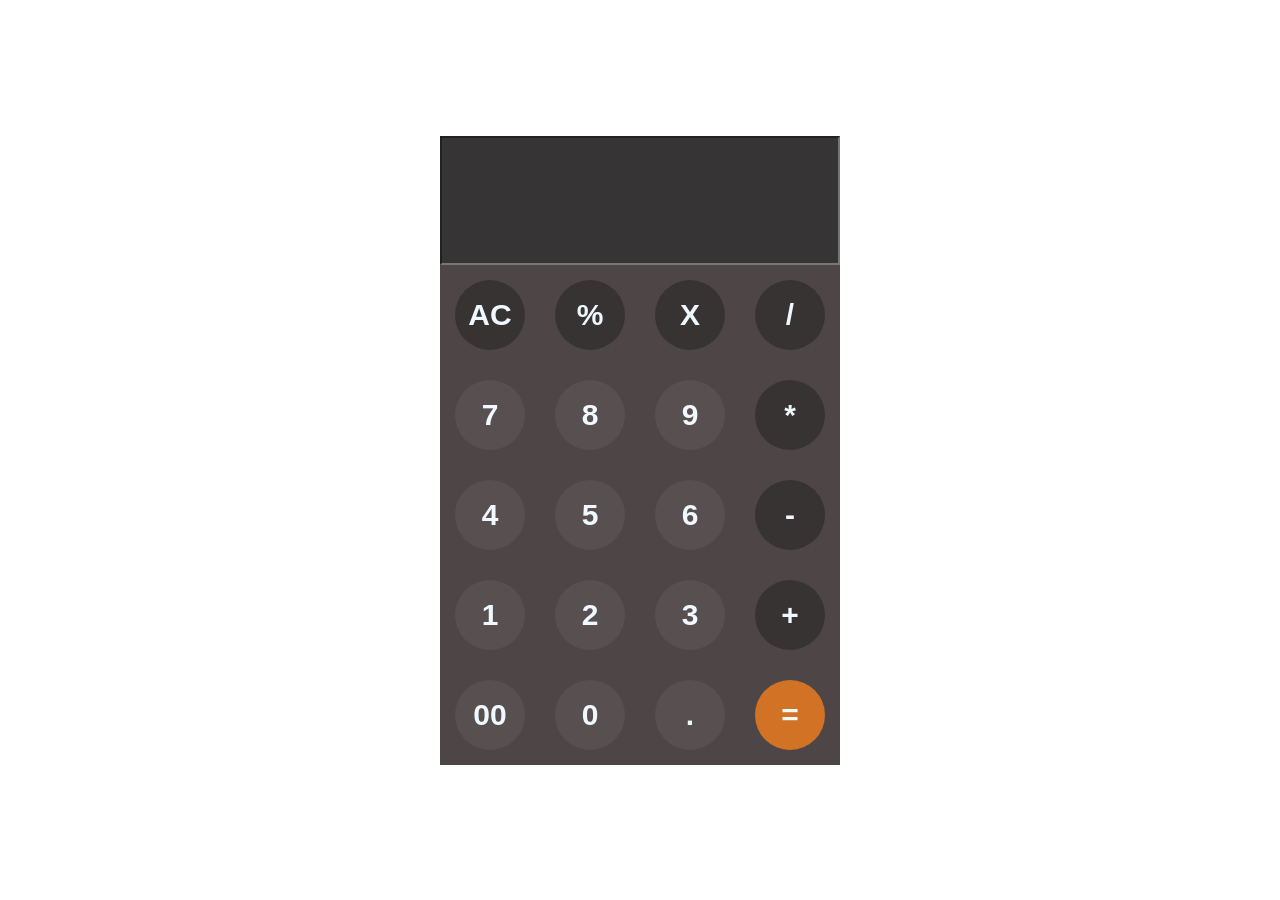
<file: Calculator/index.html>
<!DOCTYPE html>
<html lang="en">
<head>
    <meta charset="UTF-8">
    <meta name="viewport" content="width=device-width, initial-scale=1.0">
    <title>Calculator</title>
    <link rel="stylesheet" href="style.css">
</head>

<body>

    <div class="calculator">

        <input type="text" id="dis" readonly>

        <div class="numbers">

            <button onclick="cleardis()" class="btn">AC</button>
            <button onclick="display('%')" class="btn">%</button>
            <button onclick="remove()" class="btn">X</button>
            <button onclick="display('/')" class="btn">/</button>

            <button onclick="display('7')">7</button>
            <button onclick="display('8')">8</button>
            <button onclick="display('9')">9</button>
            <button onclick="display('*')" class="btn">*</button>

            <button onclick="display('4')">4</button>
            <button onclick="display('5')">5</button>
            <button onclick="display('6')">6</button>
            <button onclick="display('-')" class="btn">-</button>

            <button onclick="display('1')">1</button>
            <button onclick="display('2')">2</button>
            <button onclick="display('3')">3</button>
            <button onclick="display('+')" class="btn">+</button>

            <button onclick="display('00')">00</button>
            <button onclick="display('0')">0</button>
            <button onclick="display('.')">.</button>
            <button onclick="calci()" id="btn1">=</button>

        </div>

    </div>

    <script src="script.js"></script>

</body>
</html>
</file>
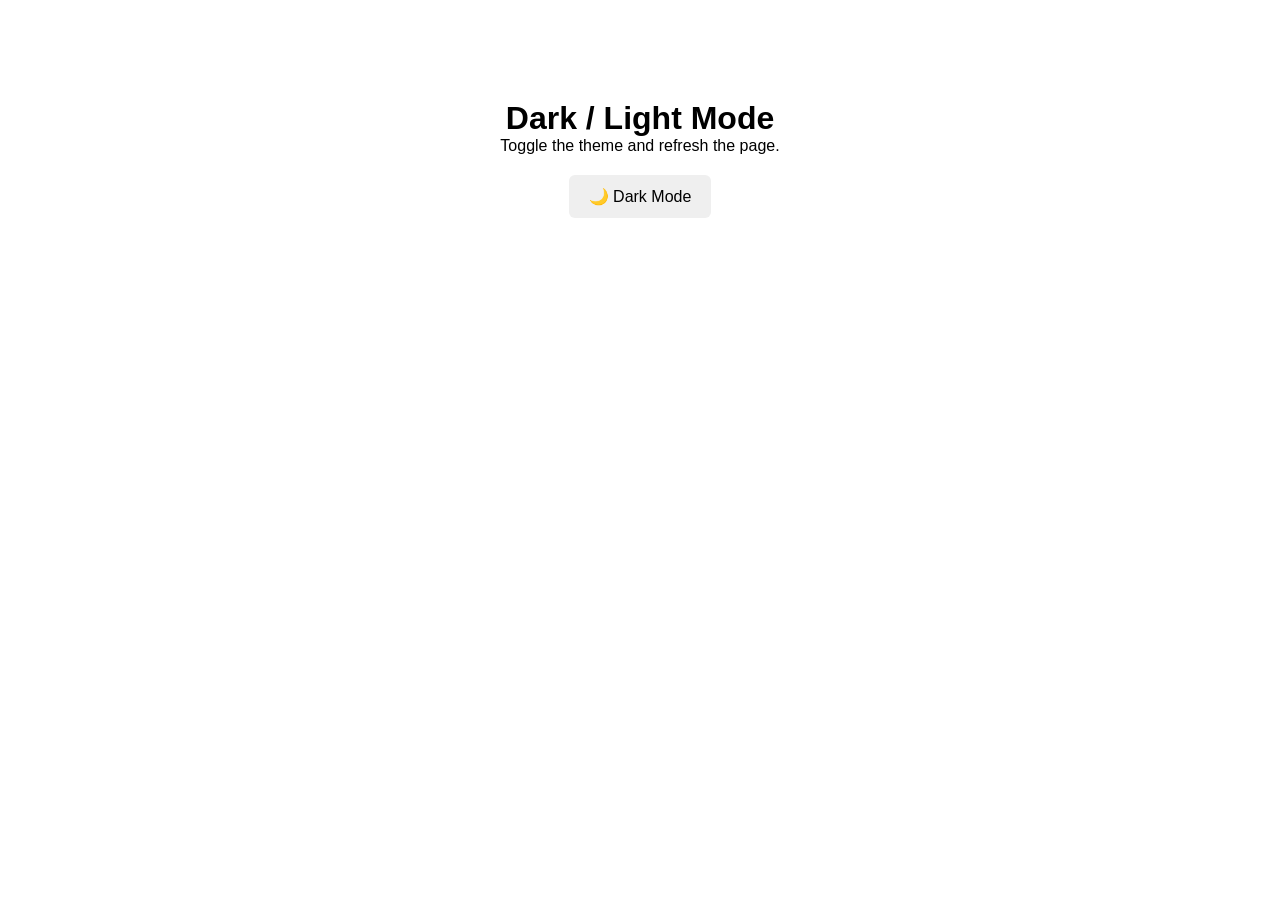
<file: Dark-Light Mode Toggle/index.html>
<!DOCTYPE html>
<html lang="en">
<head>
    <meta charset="UTF-8">
    <meta name="viewport" content="width=device-width, initial-scale=1.0">
    <title>Dark Light Mode</title>
    <link rel="stylesheet" href="style.css">
</head>
<body>

    <div class="container">
        <h1>Dark / Light Mode</h1>
        <p>Toggle the theme and refresh the page.</p>

        <button id="toggleBtn">🌙 Dark Mode</button>
    </div>

    <script src="script.js"></script>
</body>
</html>
</file>
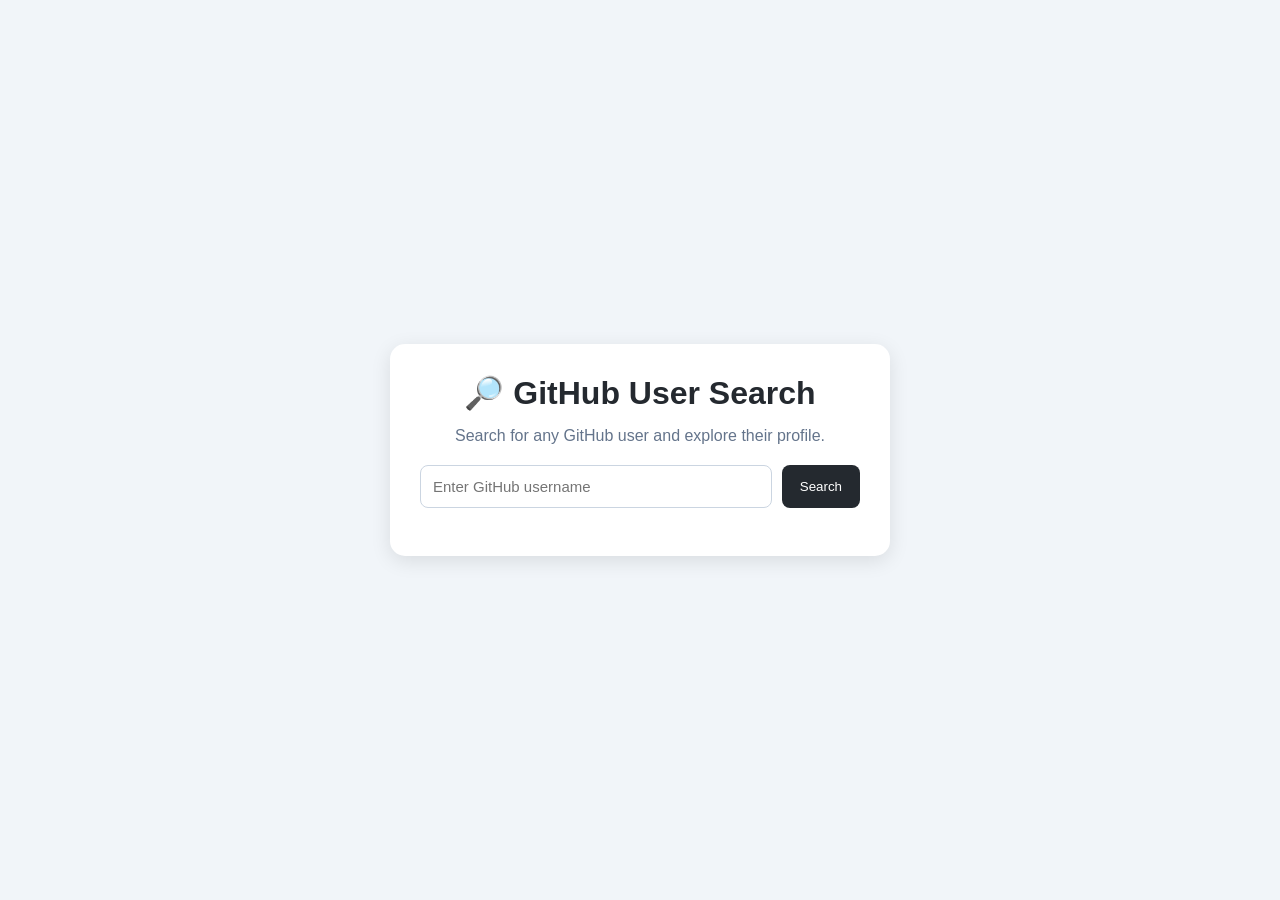
<file: GitHub-User-Search/index.html>
<!DOCTYPE html>
<html lang="en">
<head>
    <meta charset="UTF-8">
    <meta name="viewport" content="width=device-width, initial-scale=1.0">
    <title>GitHub User Search</title>
    <link rel="stylesheet" href="style.css">
</head>
<body>

    <div class="container">
        <h1>🔎 GitHub User Search</h1>
        <p>Search for any GitHub user and explore their profile.</p>

        <form id="searchForm">
            <input
                type="text"
                id="username"
                placeholder="Enter GitHub username"
                required
            >
            <button type="submit">Search</button>
        </form>

        <p id="message"></p>
        <div id="profile"></div>
    </div>

    <script src="script.js"></script>
</body>
</html>
</file>
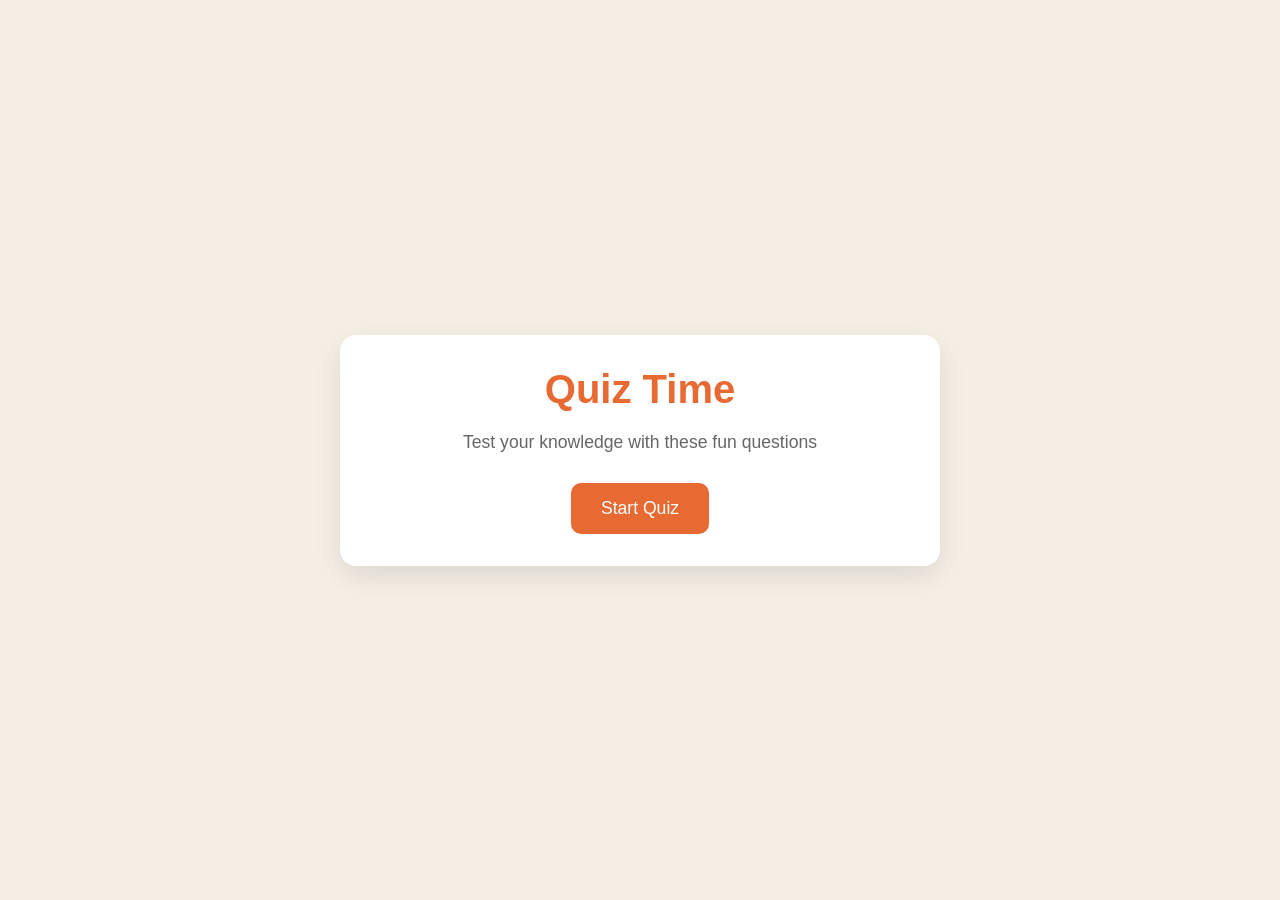
<file: Quiz-Game/index.html>
<!doctype html>
<html lang="en">
  <head>
    <meta charset="UTF-8" />
    <meta name="viewport" content="width=device-width, initial-scale=1.0" />
    <title>Quiz - Game</title>
    <link rel="stylesheet" href="style.css" />
  </head>
  <body>
    <div class="container">
      <div class="screen active" id="start-screen">
        <h1>Quiz Time</h1>
        <p>Test your knowledge with these fun questions</p>
        <button id="start-btn">Start Quiz</button>
      </div>

      <div class="screen" id="quiz-screen">
        <div class="quiz-header">
          <h2 id="question-text">Question goes here</h2>
          <div class="quiz-info">
            <p>
              Question <span id="current-question">1</span> of
              <span id="total-questions">5</span>
            </p>
            <p>Score: <span id="score">0</span></p>
          </div>
        </div>

        <div id="answers-container" class="answers-container">
          <!-- Answer buttons will be insterted here from our js code later at some point -->
        </div>

        <div class="progress-bar">
          <div id="progress" class="progress"></div>
        </div>
      </div>

      <div id="result-screen" class="screen">
        <h1>Quiz Results</h1>
        <div class="result-info">
          <p>
            You scored <span id="final-score">0</span> out of
            <span id="max-score">5</span>
          </p>

          <div id="result-message">Good job!</div>
        </div>
        <button id="restart-btn">Restart Quiz</button>
      </div>
    </div>

    <script src="script.js"></script>
  </body>
</html>
</file>
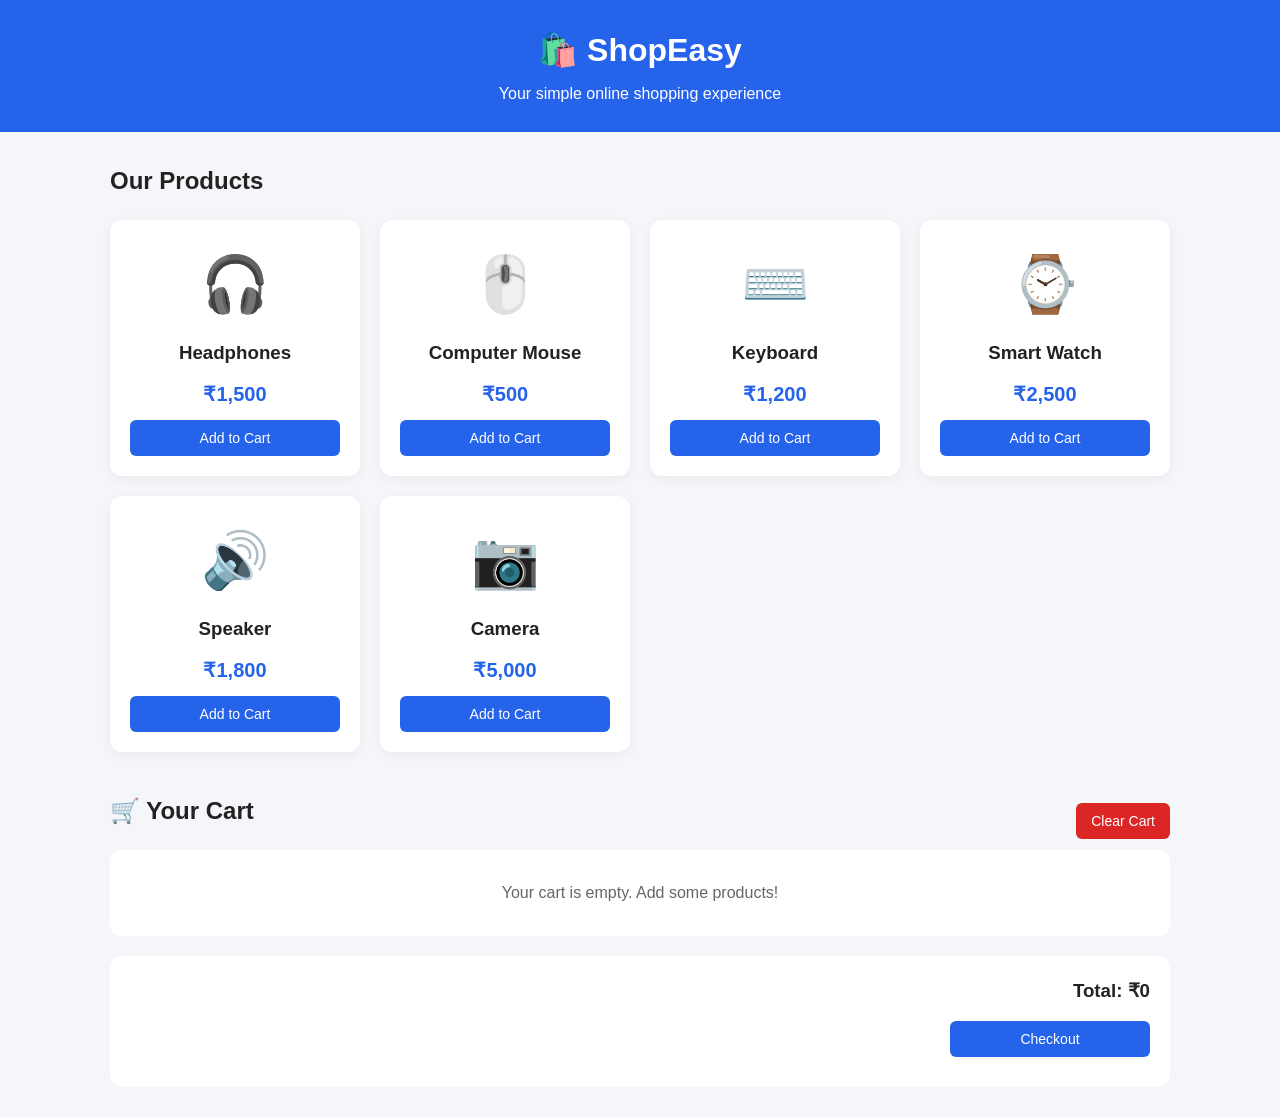
<file: Shopping Cart/index.html>
<!DOCTYPE html>
<html lang="en">
<head>
    <meta charset="UTF-8">
    <meta name="viewport" content="width=device-width, initial-scale=1.0">
    <title>Shopping Cart</title>
    <link rel="stylesheet" href="style.css">
</head>
<body>

    <header>
        <h1>🛍️ ShopEasy</h1>
        <p>Your simple online shopping experience</p>
    </header>

    <main>
        <section class="products-section">
            <h2>Our Products</h2>
            <div id="products" class="products-grid"></div>
        </section>

        <section class="cart-section">
            <div class="cart-heading">
                <h2>🛒 Your Cart</h2>
                <button id="clear-cart" class="clear-btn">
                    Clear Cart
                </button>
            </div>

            <div id="cart-items"></div>

            <div class="cart-summary">
                <h3>Total: ₹<span id="total">0</span></h3>
                <button id="checkout-btn">Checkout</button>
                <p id="message"></p>
            </div>
        </section>
    </main>

    <script src="script.js"></script>
</body>
</html>
</file>
<file: Calculator/style.css>
* {
    box-sizing: border-box;
}

body {
    margin: 0;
    padding: 0;
    min-height: 100vh;

    display: flex;
    justify-content: center;
    align-items: center;
}

.calculator {
    display: inline-block;
}

#dis {
    padding: 40px;
    width: 400px;
    background-color: rgb(54, 52, 52);
    color: aliceblue;
    font-size: 40px;
    font-weight: bold;
}

.numbers {
    display: grid;
    grid-template-columns: repeat(4, 1fr);
    width: fit-content;
    height: 500px;
    background-color: rgb(78, 70, 70);
}

button {
    border-radius: 50px;
    width: 70px;
    height: 70px;
    font-size: 30px;
    font-weight: bold;
    border: none;
    color: aliceblue;
    margin: 15px;
    background-color: rgba(125, 114, 114, 0.221);
}

button:hover {
    background-color: rgb(151, 137, 137);
}

.btn {
    background-color: rgb(55, 51, 51);
}

#btn1 {
    background-color: rgb(209, 114, 36);
}
</file>
<file: Dark-Light Mode Toggle/style.css>
* {
    margin: 0;
    padding: 0;
    box-sizing: border-box;
}

body {
    font-family: Arial, sans-serif;
    background-color: white;
    color: black;
    transition: 0.3s;
}

.container {
    text-align: center;
    padding: 100px 20px;
}

button {
    padding: 12px 20px;
    margin-top: 20px;
    border: none;
    border-radius: 6px;
    cursor: pointer;
    font-size: 16px;
}

/* Dark Mode */

.dark-mode {
    background-color: #121212;
    color: white;
}
</file>
<file: GitHub-User-Search/style.css>
* {
    margin: 0;
    padding: 0;
    box-sizing: border-box;
}

body {
    font-family: Arial, sans-serif;
    background: #f1f5f9;
    min-height: 100vh;
    display: flex;
    justify-content: center;
    align-items: center;
    padding: 20px;
}

.container {
    background: white;
    width: 100%;
    max-width: 500px;
    padding: 30px;
    border-radius: 15px;
    text-align: center;
    box-shadow: 0 5px 20px rgba(0, 0, 0, 0.1);
}

h1 {
    margin-bottom: 15px;
    color: #24292f;
}

.container > p {
    color: #64748b;
    margin-bottom: 20px;
}

form {
    display: flex;
    gap: 10px;
}

input {
    flex: 1;
    min-width: 0;
    padding: 12px;
    border: 1px solid #cbd5e1;
    border-radius: 8px;
    font-size: 15px;
}

button {
    padding: 12px 18px;
    background: #24292f;
    color: white;
    border: none;
    border-radius: 8px;
    cursor: pointer;
}

button:hover {
    background: #0969da;
}

#message {
    margin: 18px 0;
    color: #dc2626;
}

.profile-card {
    margin-top: 20px;
    padding: 20px;
    border: 1px solid #e2e8f0;
    border-radius: 12px;
}

.avatar {
    width: 110px;
    height: 110px;
    border-radius: 50%;
    margin-bottom: 15px;
}

.profile-card h2 {
    margin-bottom: 8px;
}

.bio {
    color: #64748b;
    margin: 12px 0;
    overflow-wrap: anywhere;
}

.stats {
    display: flex;
    justify-content: space-around;
    gap: 8px;
    margin: 20px 0;
}

.stats div {
    font-size: 14px;
    line-height: 1.8;
}

.profile-link {
    display: inline-block;
    background: #0969da;
    color: white;
    padding: 10px 15px;
    border-radius: 8px;
    text-decoration: none;
}

.profile-link:hover {
    background: #0550ae;
}

@media (max-width: 400px) {
    .container {
        padding: 20px;
    }

    form {
        flex-direction: column;
    }
}
</file>
<file: Quiz-Game/style.css>
* {
  margin: 0;
  padding: 0;
  box-sizing: border-box;
}

body {
  background: #f5efe6;
  display: flex;
  justify-content: center;
  align-items: center;
  min-height: 100vh;
  padding: 1rem;
  font-family: sans-serif;
}

.container {
  background-color: white;
  border-radius: 1rem;
  box-shadow: 0 10px 30px rgba(0, 0, 0, 0.1);
  width: 100%;
  max-width: 600px;
  overflow: hidden;
  position: relative;
}

/* SCREENS */
.screen {
  display: none;
  padding: 2rem;
  text-align: center;
}

.screen.active {
  display: block;
}

/* START SCREEN */

#start-screen h1 {
  color: #e86a33;
  margin-bottom: 20px;
  font-size: 2.5rem;
}

#start-screen p {
  color: #666;
  margin-bottom: 30px;
  font-size: 1.1rem;
}

.quiz-header {
  margin-bottom: 1rem;
}

#question-text {
  color: #333;
  font-size: 1.5rem;
  margin-bottom: 1rem;
  line-height: 1.4;
}

.quiz-info {
  display: flex;
  justify-content: space-between;
  color: #666;
  margin-bottom: 10px;
}

.answers-container {
  display: flex;
  flex-direction: column;
  gap: 10px;
  margin-bottom: 25px;
}

.answer-btn {
  background-color: #f8f0e5;
  color: #333;
  border: 2px solid #eadbc8;
  border-radius: 10px;
  padding: 1rem;
  cursor: pointer;
  text-align: left;
  transition: all 0.3s ease;
}

.answer-btn:hover {
  background-color: #eadbc8;
  border-color: #dac0ae;
}

.answer-btn.correct {
  background-color: #e6fff0;
  border-color: #a3f0c4;
  color: #28a745;
}

.answer-btn.incorrect {
  background-color: #fff0f0;
  border-color: #ffbdbd;
  color: #dc3545;
}

.progress-bar {
  height: 10px;
  background-color: #f8f0e5;
  border-radius: 5px;
  overflow: hidden;
  margin-top: 20px;
}

.progress {
  height: 100%;
  background-color: #e86a33;
  width: 0%;
  transition: width 0.3s ease;
}

/* RESULT SCREEN */

#result-screen h1 {
  color: #e86a33;
  margin-bottom: 30px;
}

.result-info {
  background-color: #f8f0e5;
  border-radius: 10px;
  padding: 20px;
  margin-bottom: 30px;
}

.result-info p {
  font-size: 1.2rem;
  color: #333;
  margin-bottom: 1rem;
}

#result-message {
  font-size: 1.5rem;
  font-weight: 600;
  color: #e86a33;
}

button {
  background-color: #e86a33;
  color: white;
  border: none;
  border-radius: 10px;
  padding: 15px 30px;
  font-size: 1.1rem;
  cursor: pointer;
  transition: background-color 0.3s ease;
}

button:hover {
  background-color: #d45b28;
}

/* RESPONSIVE DESIGN */
@media (max-width: 500px) {
  /* when we hit 500px and below, implement the styles below */

  .screen {
    padding: 1rem;
  }

  #start-screen h1 {
    font-size: 2rem;
  }

  #question-text {
    font-size: 1.3rem;
  }

  .answer-btn {
    padding: 12px;
  }

  button {
    padding: 12px 25px;
    font-size: 1rem;
  }
}
</file>
<file: Shopping Cart/style.css>
* {
    margin: 0;
    padding: 0;
    box-sizing: border-box;
}

body {
    font-family: Arial, sans-serif;
    background: #f4f6f9;
    color: #222;
    line-height: 1.6;
}

header {
    background: #2563eb;
    color: white;
    text-align: center;
    padding: 25px 15px;
}

header h1 {
    margin-bottom: 5px;
}

main {
    max-width: 1100px;
    margin: 30px auto;
    padding: 0 20px;
}

h2 {
    margin-bottom: 20px;
}

.products-grid {
    display: grid;
    grid-template-columns: repeat(auto-fit, minmax(220px, 1fr));
    gap: 20px;
}

.product-card,
.cart-item {
    background: white;
    padding: 20px;
    border-radius: 12px;
    box-shadow: 0 3px 12px #0000000d;
}

.product-card {
    text-align: center;
}

.product-icon {
    font-size: 55px;
    margin-bottom: 10px;
}

.product-card h3 {
    margin-bottom: 8px;
}

.price {
    color: #2563eb;
    font-size: 20px;
    font-weight: bold;
    margin: 10px 0;
}

button {
    border: none;
    border-radius: 6px;
    padding: 10px 15px;
    cursor: pointer;
    font-size: 14px;
    transition: 0.2s;
}

button:hover {
    opacity: 0.85;
}

.add-btn,
#checkout-btn {
    background: #2563eb;
    color: white;
    width: 100%;
}

.cart-section {
    margin-top: 40px;
}

.cart-heading {
    display: flex;
    justify-content: space-between;
    align-items: center;
    gap: 15px;
}

.clear-btn,
.remove-btn {
    background: #dc2626;
    color: white;
}

#cart-items {
    display: grid;
    gap: 12px;
}

.cart-item {
    display: flex;
    justify-content: space-between;
    align-items: center;
    gap: 15px;
    flex-wrap: wrap;
}

.cart-item h3 {
    font-size: 17px;
}

.cart-item p {
    color: #555;
}

.quantity-controls {
    display: flex;
    align-items: center;
    gap: 10px;
}

.quantity-controls button {
    background: #e5e7eb;
    font-weight: bold;
    min-width: 35px;
}

.cart-summary {
    background: white;
    margin-top: 20px;
    padding: 20px;
    border-radius: 12px;
    text-align: right;
}

.cart-summary h3 {
    margin-bottom: 15px;
}

#checkout-btn {
    max-width: 200px;
}

#message {
    margin-top: 10px;
    color: #15803d;
}

.empty-cart {
    background: white;
    text-align: center;
    padding: 30px;
    border-radius: 12px;
    color: #666;
}

@media (max-width: 600px) {
    main {
        padding: 0 12px;
    }

    .cart-item {
        align-items: flex-start;
    }

    .cart-heading {
        align-items: flex-start;
    }
}
</file>
